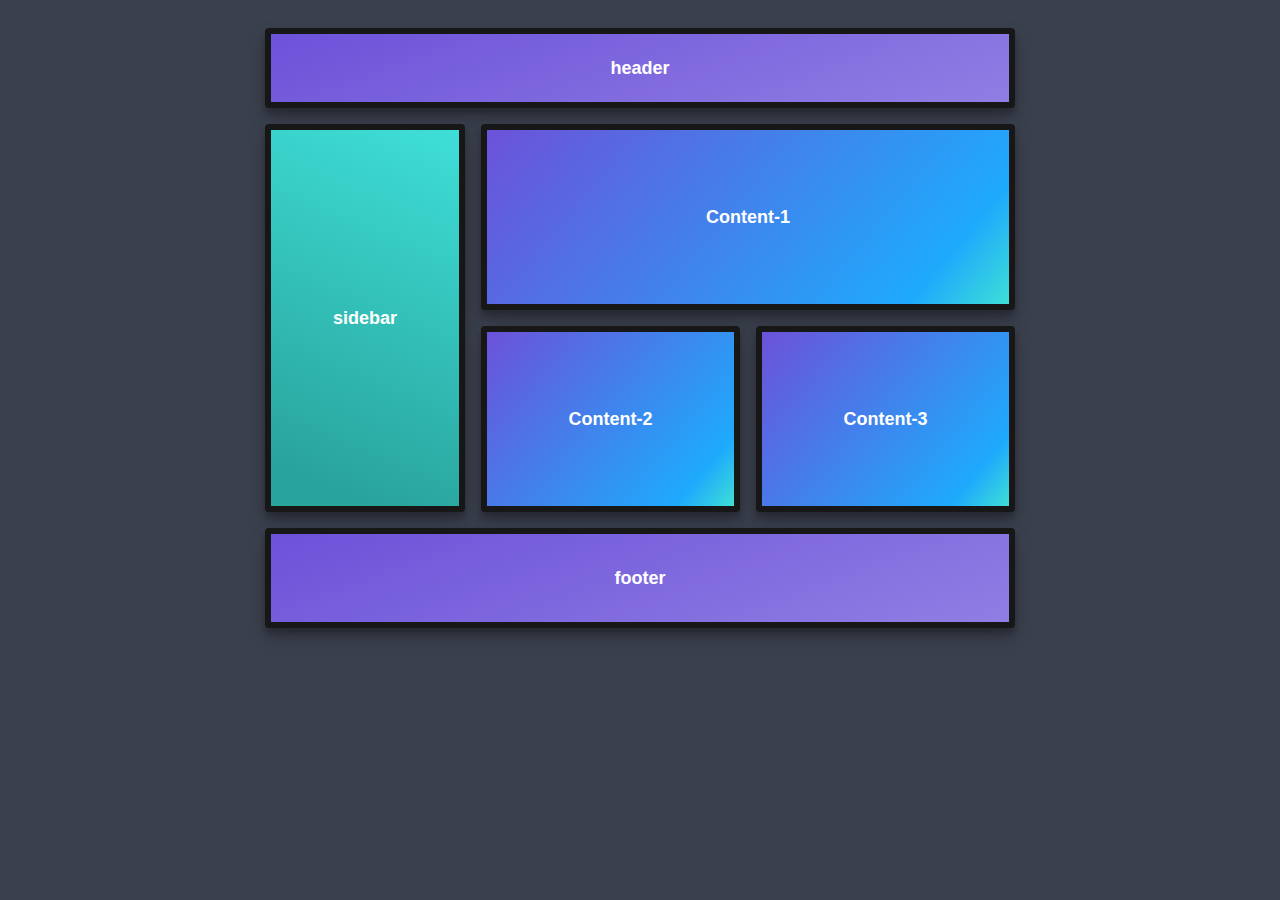
<file: CSS/grid/index.html>
<!DOCTYPE html>
<html lang="en">

<head>
    <meta charset="UTF-8">
    <meta name="viewport" content="width=device-width, initial-scale=1.0">
    <meta http-equiv="X-UA-Compatible" content="ie=edge">
    <link rel="stylesheet" href="style.css">
    <title>Grid</title>
</head>

<body>

    <div class="container">
        <div class="item header">header</div>
        <div class="item sidebar">sidebar</div>
        <div class="item content-1">Content-1</div>
        <div class="item content-2">Content-2</div>
        <div class="item content-3">Content-3</div>
        <div class="item footer">footer</div>
    </div>

</body>

</html>
</file>
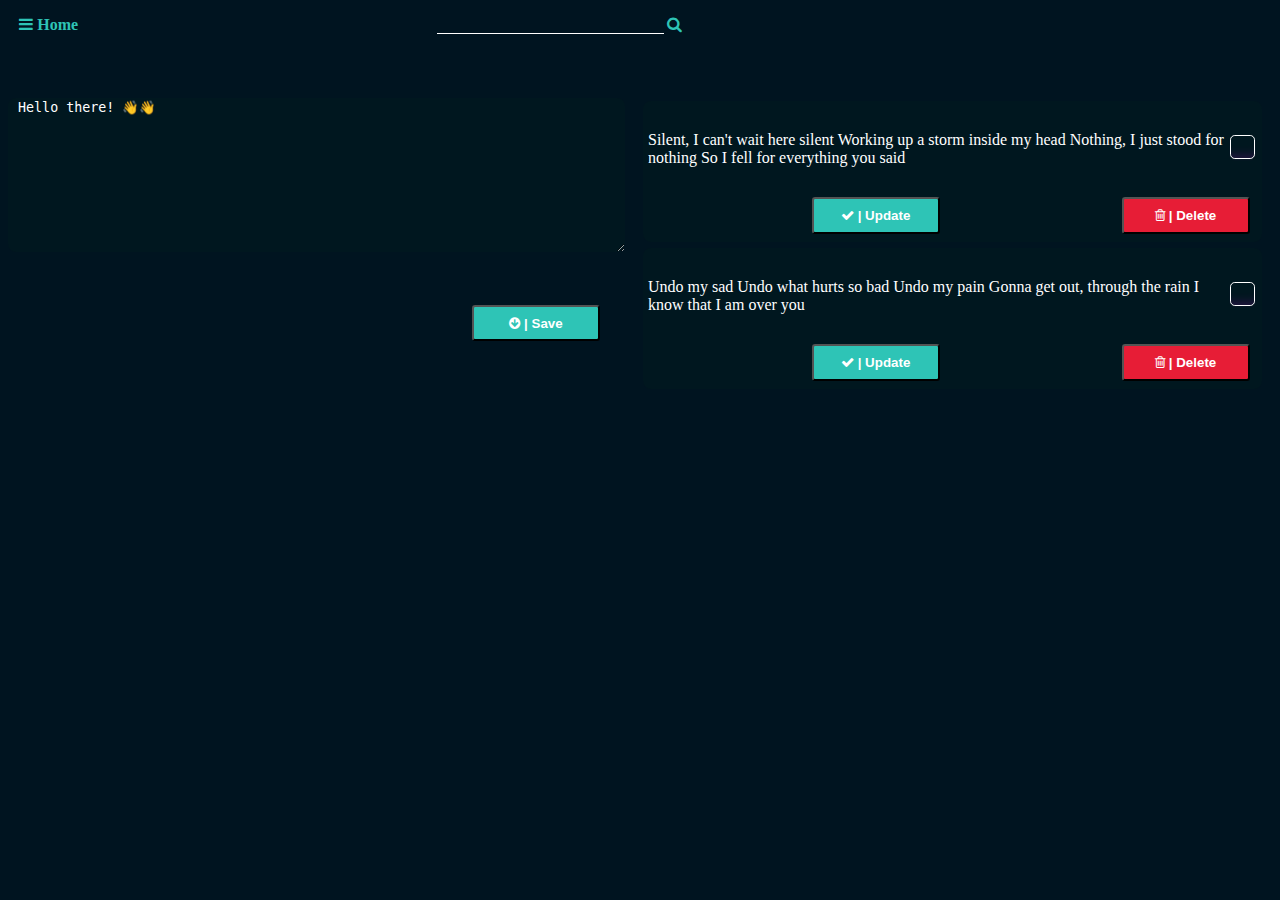
<file: CSS/grid/todo/index.html>
<!DOCTYPE html>
<html lang="en">

<head>
    <meta charset="UTF-8">
    <meta name="viewport" content="width=device-width, initial-scale=1.0">
    <meta http-equiv="X-UA-Compatible" content="ie=edge">
    <title>Grid | Flex</title>
    <link rel="stylesheet" href="style.css">
    <link rel="stylesheet" href="https://stackpath.bootstrapcdn.com/font-awesome/4.7.0/css/font-awesome.min.css">
</head>

<body>


    <div class="container">
        <div class="nav-container">
            <div class="nav-container--item">
                <i class="fa fa-bars" aria-hidden="true"></i> &nbsp; <b>Home</b>
            </div>

            <div class="nav-container--item">
                <input class="nav-container--item_search" type="text" name="search" id="search" />
                <i class="fa fa-search"></i>
            </div>

            <div class="nav-container--item_hide-on-mobile">
                &nbsp;
            </div>
            <div class="nav-container--item_hide-on-mobile">
                &nbsp;
            </div>


        </div>
        <div class="main-container">
            <div class="main-container--item-form">

                <form class="main-container--item-form_content" action="{% url 'add' %}" method="POST" role="form">

                    <div class="main-container--item-form_content__textarea full-width">
                        <textarea rows="10"> Hello there! 👋👋 </textarea>
                    </div>

                    <div class="main-container--item-form_content__btn full-width">
                        <button type="submit"><i class="fa fa-arrow-circle-down" aria-hidden="true"></i>
                            | Save</button>
                    </div>
                </form>

            </div>
            <div class="main-container--item-list">
                <div class="main-container--item-list_wrapper">


                    <div class="main-container--item_list-control">
                        <div class="post-text">
                            <div class="post-text--txt">
                                <p>Silent, I can't wait here silent
                                    Working up a storm inside my head
                                    Nothing, I just stood for nothing
                                    So I fell for everything you said</p>
                            </div>
                            <div class="post-text--action">
                                <input class="regular-checkbox" type="checkbox" id="horns" name="horns">
                            </div>
                        </div>
                        <div class="post-actions">
                            <div class="post-actions-btn">
                                <button class="btn-save" type="submit"> <a href="index2.html"> 
                                    <i class="fa fa-check" aria-hidden="true" color="black"></i>
                                    | Update </a></button>
                            </div>
                            <div class="post-actions-btn">
                                <span>&nbsp;</span>
                            </div>
                            <div class="post-actions-btn">
                                    <button class="btn-danger" type="submit">
                                        <a href="http://">
                                            <i class="fa fa-trash-o" aria-hidden="true" color="black"></i> | Delete
                                        </a>
                                    </button>
                            </div>
                        </div>
                    </div>
                    
                    <div class="main-container--item_list-control">
                        <div class="post-text">
                            <div class="post-text--txt">
                                <p>Undo my sad
                                    Undo what hurts so bad
                                    Undo my pain
                                    Gonna get out, through the rain
                                    I know that I am over you</p>
                            </div>
                            <div class="post-text--action">
                                <input class="regular-checkbox" type="checkbox" id="horns" name="horns">
                            </div>
                        </div>
                        <div class="post-actions">
                            <div class="post-actions-btn">
                                <button class="btn-save" type="submit"> <a href="index2.html"> 
                                    <i class="fa fa-check" aria-hidden="true" color="black"></i>
                                    | Update </a></button>
                            </div>
                            <div class="post-actions-btn">
                                <span>&nbsp;</span>
                            </div>
                            <div class="post-actions-btn">
                                    <button class="btn-danger" type="submit">
                                        <a href="http://">
                                            <i class="fa fa-trash-o" aria-hidden="true" color="black"></i> | Delete
                                        </a>
                                    </button>
                            </div>
                        </div>
                    </div>


                </div>
            </div>
        </div>
    </div>




</html>
</file>
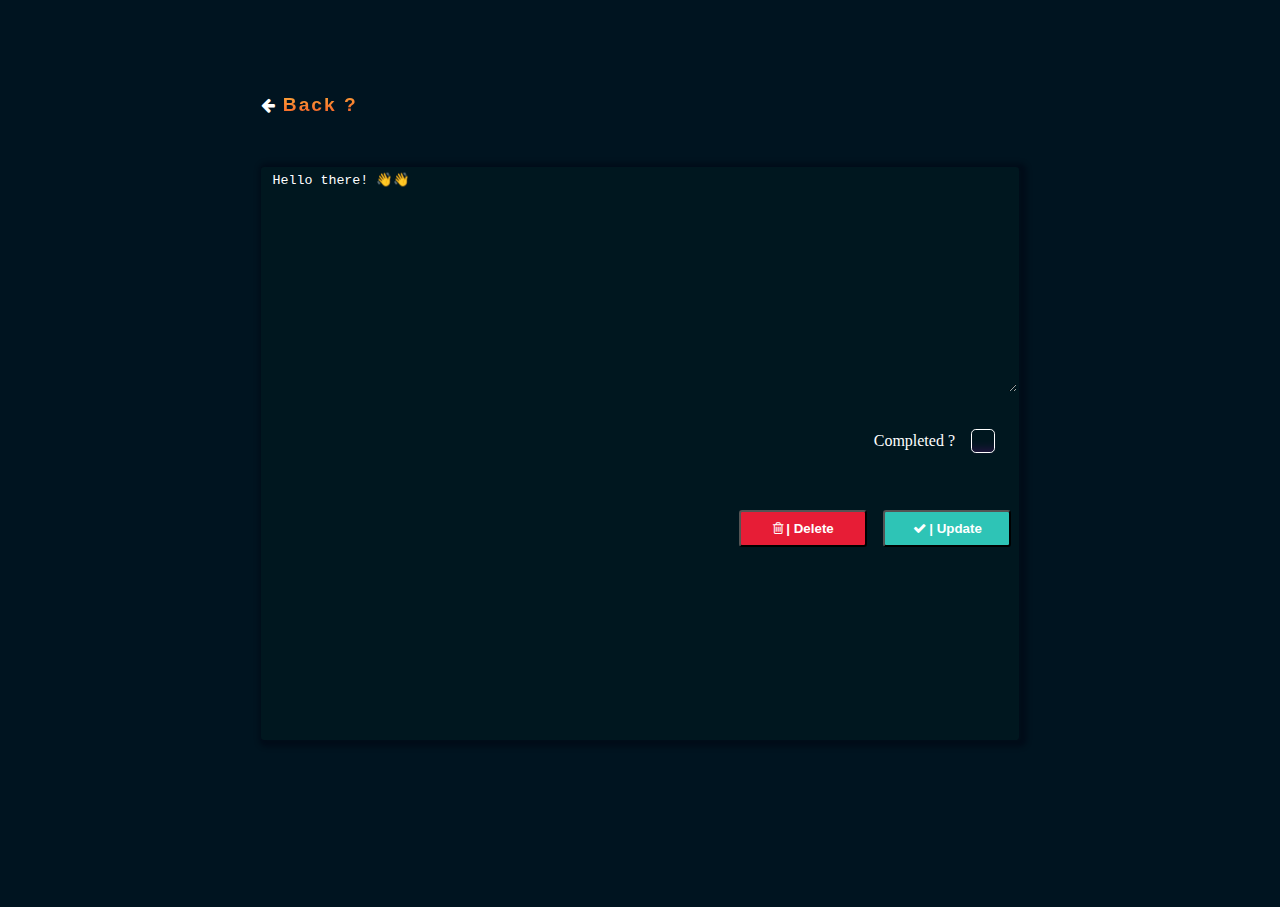
<file: CSS/grid/todo/index2.html>
<!DOCTYPE html>
<html lang="en">

<head>
    <meta charset="UTF-8">
    <meta name="viewport" content="width=device-width, initial-scale=1.0">
    <meta http-equiv="X-UA-Compatible" content="ie=edge">
    <title>Grid | Flex</title>
    <link rel="stylesheet" href="style2.css">
    <link rel="stylesheet" href="https://stackpath.bootstrapcdn.com/font-awesome/4.7.0/css/font-awesome.min.css">
</head>

<body>
    <div class="container">
        <div class="left">
        </div>
        <div class="card">
            <div class="top">
                <i class="fa fa-arrow-left" aria-hidden="true"></i>
                <h4 class="linear-wipe"> <a href="index.html"> Back ?</a></h4>
            </div>
            <div class="middle">
                <form class="middle-form" action="">
                    <div class="middle-form--textarea">
                        <textarea rows="10"> Hello there! 👋👋 </textarea>
                    </div>
                    <div class="middle-form--checkbox">
                        <p>Completed ? &nbsp;&nbsp;</p>
                        <input class="regular-checkbox" type="checkbox" id="complete" name="complete">
                    </div>
                    <div class="middle-form--actions">
                        <a href="http://"> <button class="btn-delete" type="submit"> <i class="fa fa-trash-o" aria-hidden="true" color="black"></i> | Delete</button></a>
                        <button class="btn-save" type="submit"> <i class="fa fa-check" aria-hidden="true" color="black"></i> | Update</button>
                    </div>
                </form>
            </div>
            <div class="bottom">
            </div>
        </div>
        <div class="right">
        </div>
    </div>
</body>

</html>
</file>
<file: CSS/grid/style.css>
.container {
    display: grid;
    width: 750px;
    height: 600px;
    grid-template-columns: 200px 1fr 1fr;
    grid-template-rows: 80px 1fr 1fr 100px;
    grid-gap: 1rem;
    grid-template-areas:
        "header header header"
        "sidebar content-1 content-1"
        "sidebar content-2 content-3"
        "footer footer footer";
  }
  
  .header {
    grid-area: header;
  }
  
  .sidebar {
    grid-area: sidebar;
  }
  
  .content-1 {
    grid-area: content-1;
  }
  
  .content-2 {
    grid-area: content-2;
  }
  
  .content-3 {
    grid-area: content-3;
  }
  
  .footer {
    grid-area: footer;
    grid-row: 4 / 5;
    grid-column: 1 / 4;
  }
  
  
  
  
  
  /* OTHER STYLES */
  
  body {
    background-color: #3b404e;
    display: flex;
    justify-content: center;
    padding: 20px;
    font-family: -apple-system, BlinkMacSystemFont, "Segoe UI", Roboto, Helvetica, Arial, sans-serif, "Apple Color Emoji", "Segoe UI Emoji", "Segoe UI Symbol";
  }
  
  .item {
    background-color: #1EAAFC;
    background-image: linear-gradient(130deg, #6C52D9 0%, #1EAAFC 85%, #3EDFD7 100%);
    box-shadow: 0 10px 20px rgba(0,0,0,0.19), 0 6px 6px rgba(0,0,0,0.23);
    color: #ffffff;
    border-radius: 4px;
    border: 6px solid #171717;
    display: flex;
    justify-content: center;
    align-items: center;
    font-size: 18px;
    font-weight: bold;
  }
  
  .header {
    background-color: #1EAAFC;
    background-image: linear-gradient(160deg, #6C52D9 0%, #9B8AE6 127%);
  }
  
  .sidebar {
    background-image: linear-gradient(203deg, #3EDFD7 0%, #29A49D 90%)
  }
  
  .content-1,
  .content-2,
  .content-3 {
    background-image: linear-gradient(130deg, #6C52D9 0%, #1EAAFC 85%, #3EDFD7 100%);
  }
  
  .footer {
    background-color: #6C52D9;
    background-image: linear-gradient(160deg, #6C52D9 0%, #9B8AE6 127%);
  }
</file>
<file: CSS/grid/todo/style.css>
body,html{
    background:#001420;
    color: #ffffff !important;
    overflow-y: hidden;
    overflow: hidden;
    overflow-x:hidden;
}

.container {
    /* display: grid;
    grid-template-columns: auto; */
    grid-template-rows: 10% 90%;
}

@media (min-width: 600px) {
    /* Selectors and styles affecting screens WIDER THAN 600px (Tablet) */
    .nav-container{
        /* background: rgb(2,0,36);
        background: linear-gradient(90deg, rgba(2,0,36,1) 0%, rgba(9,51,121,1) 36%, rgba(9,58,127,1) 40%, rgba(0,212,255,1) 100%); */
        height: 18.9999vh;
        --auto-grid-min-size: 20rem;
        display: grid;
        grid-template-columns: repeat(auto-fit, minmax(var(--auto-grid-min-size), 1fr));
    }
}

@media (max-width: 600px){
    /* .nav-container >.nav-container--item_hide-on-mobile{
        display: grid;
        justify-content: end;
        visibility: hidden;
    } */
}

.nav-container{
    /* background: rgb(2,0,36);
    background: linear-gradient(90deg, rgba(2,0,36,1) 0%, rgba(9,51,121,1) 36%, rgba(9,58,127,1) 40%, rgba(0,212,255,1) 100%); */
    height: 10vh;
    --auto-grid-min-size: 20rem;
    display: grid;
    grid-template-columns: repeat(auto-fit, minmax(var(--auto-grid-min-size), 1fr));
}

.main-container{
    /* background: rgb(2,0,36);
    background: linear-gradient(90deg, rgba(2,0,36,1) 0%, rgba(9,9,121,1) 35%, rgba(0,212,255,1) 100%); */
    height: 78.9999vh;
    display: grid;
    grid-template-columns: repeat(auto-fit, minmax(30rem, 1fr));

    /**
    grid-template-columns: repeat(auto-fit, minmax(1, 1fr));
    */
}

@media (max-width: 414px) {
    .main-container{
        /* background: rgb(2,0,36);
        background: linear-gradient(90deg, rgba(2,0,36,1) 0%, rgba(9,9,121,1) 35%, rgba(0,212,255,1) 100%); */
        height: 78.9999vh;
        display: grid;
        grid-template-columns: 1fr;
    }

    .main-container--item-form{
        width: 98.9999%;
        margin: 0.1rem;
    }
    
    .main-container--item-list{
        height: 60vh;
        width: 98.9999%;
        overflow-y: auto;
        margin: 0.1rem;
    }
    
}

.nav-container--item{
    margin: 0.5rem;
    display: flex;
    flex-flow: row wrap;
    align-items: flex-start;
    align-content: flex-start;
}

.nav-container--item >.nav-container--item_search{
    border: 0;
    outline: 0;
    background: transparent;
    border-bottom: 0.1rem solid #fff;
    width: 55%;
    transition: 1s;
}

.nav-container--item >.nav-container--item_search:hover{
    border: 0;
    outline: 0;
    background: transparent;
    color: white;
    border-bottom: .2rem solid #326dbb;
    box-shadow: 0.3rem 0.2rem 0.2rem 0.2rem #022246b9;
    width: 65%;
    transition: 2s;
   
}

.main-container--item-form_item{
    align-self: center;
    justify-self: center;
}

.main-container--item-list{
    /* margin: 0.2rem;
    padding: 0.2rem; */
    height: 60vh;
    width: 99%;
    overflow-y: auto;
}

.main-container--item-list_wrapper{
    display: grid;
    grid-template-columns: repeat(auto-fit, minmax(20rem, 1fr));
    grid-template-rows: auto;
    transition: 2s;
}

.main-container--item_list-control{
    display: grid;
    background-color: #00171f;
    grid-template-rows: 2fr 1fr;
    border-radius: 0.5rem;
    padding: 0.3rem;
    margin: 0.2rem;    
    grid-gap: 0.1rem;
    align-items: center;
    align-content: center;
    transition: 1s;
}

.main-container--item_list-control:hover{
    display: grid;
    background-color: #00171f;
    grid-template-rows: 2fr 1fr;
    color: white;
    border-bottom: .1rem solid #326dbb;
    box-shadow: 0.3rem 0.2rem 0.3rem 0.4rem #022246b9;
    border-radius: 0.5rem;
    padding: 0.3rem;
    margin: 0.2rem;    
    grid-gap: 0.1rem;
    align-items: center;
    align-content: center;
    transition: 1s;
}


/* Portrait and Landscape */
@media only screen and (min-device-width: 414px) and (max-device-width: 736px) and (-webkit-min-device-pixel-ratio: 3) {
    .main-container--item-list{
        /* margin: 0.2rem;
        padding: 0.2rem; */
        height: 60vh;
        width: 99%;
        overflow-y: auto;
        display: grid;
        grid-template-columns: 1fr;
        grid-template-rows: auto;
    
    }
}

/* Portrait and Landscape */
@media only screen and (min-device-width: 300px) and (max-device-width: 520px) and (-webkit-min-device-pixel-ratio: 3) {
    .hide-on-mobile > .hide-on-mobile{
        visibility: hidden;
    }
}

/* 
@media (max-width: 400px) {
    .main-container--item-form{
        width: 80%;
        align-content: center;
        justify-content: center;
    }
    .main-container--item-list{
        width: 80%;
        width: 80%;
        align-content: center;
        justify-content: center;
    }
  } */
/* input:focus,
textarea:focus {
  outline: .2rem solid rgb(212, 0, 255);
} */


textarea{
  width: 96.9999%;
  /* border: .1rem solid #000; */
  background-color: #00171f;
  color: #fff;
  border-radius: 0.5rem;
  border:0px;
  transition: 1s;
}

textarea:focus {
  /* outline: .2rem solid #326dbb; */
  border-radius: 0.4rem;
  border-bottom: .1rem solid #326dbb;
  box-shadow: 0.3rem 0.2rem 0.3rem 0.4rem #022246b9;
  background-color: #001420;
  font-weight: bold;
  font-size: 1rem;
  transition: 1s;
} 

textarea:active{
    outline: 0.2rem solid fuchsia;
    transition: 1s;
}

.full-width {
    grid-column: 1 / 3;
      /**
  start at 1 and end at 3
  */
}

.post-actions{
    display: grid;
    grid-template-columns:1fr auto 1fr;
    grid-template-rows: auto;
    grid-gap: 0.2rem;
}
.post-actions > .post-actions-btn{
    display: flex;
    align-items: center;
    justify-content: flex-end;

}

.post-actions > .post-actions-btn > .btn-save > a {
    outline: none;
    text-decoration: none;
    color: white;
}

.post-actions > .post-actions-btn > .btn-save{
    margin: 0.2rem 0.5rem 0.2rem 0.5rem;
    color: white;
    background-color: #2ec4b6;
    width: 8rem;
    height: 2.3rem;
    border-radius: 0.2rem;
    font-weight: bold;
    cursor: pointer;
    transition: 1s;
}

.post-actions > .post-actions-btn > .btn-save:hover{
    margin: 0.2rem 0.5rem 0.2rem 0.5rem;
    color: white;
    background-color: #109487;
    width: 8.5rem;
    height: 2.5rem;
    border-radius: 0.1rem;
    transition: 1s;
    font-weight: bolder;
}

.post-actions > .post-actions-btn > .btn-danger > a{

    color: white;
    outline: none;
    text-decoration: none;
}


.post-actions > .post-actions-btn > .btn-danger{
    margin: 0.2rem 0.5rem 0.2rem 0.5rem;
    color: white;
    background-color: #e71d36;
    width: 8rem;
    height: 2.3rem;
    border-radius: 0.2rem;
    font-weight: bolder;
    transition: 1s;
    font-weight: bold;
    cursor: pointer;
}

.post-actions > .post-actions-btn > .btn-danger:hover {
    margin: 0.2rem 0.5rem 0.2rem 0.5rem;
    color: white;
    background-color: #a80719;
    width: 8.5rem;
    height: 2.5rem;
    border-radius: 0.1rem;
    transition: 1s;
    font-weight: bolder;
}


.main-container--item-form_content{
    display: grid;
    grid-template-columns: auto;
    grid-template-rows: 90% 10%;
    margin-bottom: 2rem;
}

.main-container--item-form_content__btn{
    text-align: right;
    margin: 0.5rem;
   
}

.main-container--item-form_content__btn > button {
    padding: 0.2rem;
    margin: 0.2rem 2rem 0.2rem 0.5rem;
    color: white;
    background-color: #2ec4b6;
    width: 8rem;
    height: 2.3rem;
    border-radius: 0.2rem;
    font-weight: bold;
    cursor: pointer;
}

.main-container--item-form_content__btn > button:hover {
    padding: 0.2rem;
    margin: 0.2rem 2rem 0.2rem 0.5rem;
    color: white;
    background-color: #109487;
    width: 8.5rem;
    height: 2.5rem;
    border-radius: 0.1rem;
    transition: 1s;
    font-weight: bolder;
    cursor: pointer;
}

.fa-search{
    cursor: pointer;
    margin-left: 0.2rem;
    color: #2ec4b6;
}

.fa-search:hover{
    font-size: 1rem;
    cursor: pointer;
    margin-left: 0.4rem;
    color: #0b9b8c;
    transition: 1s;
}

.fa-bars{
    cursor: pointer;
    margin-left: 0.2rem;
    color: #2ec4b6;
    transition: 1s;
}

.fa-bars:hover {
    letter-spacing: 0.1em;
    transition: 1s;
}

.fa-bars:hover + b {
    letter-spacing: 1.5em;
    background-color: transparent;
    border-bottom: .2rem solid #326dbb;
    box-shadow: 0.3rem 0.2rem 0.3rem 0.4rem #022246b9;
    transition: 2s;
}

b{
    cursor: pointer;
    color: #2ec4b6;
    transition: 2s;
}

b:hover {
    letter-spacing: 0.5em;
    transition: 2s;
}



.post-text{
    display: flex;
    flex-direction: row;
    align-items: center;
    justify-content: space-between;
}

.post-text > .post-text--txt{
    align-items: center;
    justify-content: flex-start;
    align-content: flex-start;
}

.post-text > .post-text--action{
    align-items: center;
    justify-content: flex-start;
    align-content: flex-end;
}

.regular-checkbox {
	-webkit-appearance: none;
    background-color: transparent;
	border: 0.1rem solid #ffffff;
	box-shadow: 0 1px 2px rgba(218, 55, 233, 0.05), inset 0px -15px 10px -12px rgba(219, 11, 238, 0.171);
	padding: 0.7rem;
	border-radius: 0.3rem;
	display: inline-block;
	position: relative;
}

.regular-checkbox:active, .regular-checkbox:checked:active {
	box-shadow: 0 1px 2px rgba(0,0,0,0.05), inset 0px 1px 3px rgba(0,0,0,0.1);
}

.regular-checkbox:checked {
	background-color: #001420;
	border: 0.1rem solid #08af1e;
	box-shadow: 0 1px 2px rgba(0, 0, 0, 0.05), inset 0px -15px 10px -12px rgba(158, 16, 134, 0.05), inset 15px 10px -12px rgba(219, 20, 96, 0.1);
    color: #ffffff;
    font-weight: bolder;
}

.regular-checkbox:hover{
    box-shadow: 0 1px 2px rgba(0, 0, 0, 0.05), inset 0px -15px 10px -12px rgba(158, 16, 134, 0.05), inset 15px 10px -12px rgba(219, 20, 96, 0.1);
    color: #ffffff;
    cursor: pointer;
    border: 0.2rem solid fuchsia;
}

.regular-checkbox:checked:after {
	content: '\1F649';
	font-size: 14px;
	position: absolute;
	top: 0px;
	left: 0.2rem;
	color: #ffffff;
}
</file>
<file: CSS/grid/todo/style2.css>
body,html{
    background:#001420;
    color: #ffffff !important;
    overflow-y: hidden;
    overflow: hidden;
    overflow-x:hidden;
}

.container{
    margin: 3.9999vh 0px 3.9999vh 0px;
    display: grid;
    grid-template-rows: auto;
    grid-template-columns: 19.9999% 59.9999% 19.9999%;
}

.card{
    display: grid;
    grid-template-rows: 14.9999% 69.9999% 14.9999%;
    grid-template-columns: auto;
    height: 90.9999vh;
}

.middle{
    position: relative;
    z-index: 1000;
    box-shadow: 0.2rem 0.1rem 0.3rem 0.3rem rgb(1, 2, 14, .4);
    border-radius: 0.2rem;
    background-color: #00171f;
}

.middle > form.middle-form{
    display: grid;
    grid-template-rows: 39.9999% 14.9999% 14.9999% auto;
    grid-template-columns: auto;
    grid-gap: 0.1rem;
    height: 100%;
}

.middle > form.middle-form > .middle-form--textarea {
    background-color: transparent;
}

.middle > form.middle-form > .middle-form--textarea > textarea {
    border: 0;
    outline: 0;
    background-color: transparent;
    width: 98.9999%;
    height: 94.9999%;
    margin: 0.2rem 0.1rem 0.2rem 0.1rem;
    color: white;
    transition: 1s;
}

.middle > form.middle-form > .middle-form--textarea > textarea:hover {
    border-bottom: 0.2rem solid #326dbb;
    font-size: 1rem;
    border: 0;
    transition: 0.3s;
}

.middle > form.middle-form > .middle-form--textarea > textarea:active {
    color: white;
    border-bottom: .2rem solid #326dbb;
    box-shadow: 0.5rem 0.3rem 0.3rem 0.4rem #025255b9;
    background-color: #001420 !important;
    font-size: 1rem;
    border: 0;
    transition: 1s;
}

.middle > form.middle-form > .middle-form--textarea > textarea:focus {
    color: white;
    border-bottom: .2rem solid #326dbb;
    box-shadow: 0.4rem 0.3rem 0.3rem 0.3rem #022246b9;
    background-color: #001420 !important;
    font-size: 1.2rem;
    border: 0;
    transition: 1s;
}

.middle > form.middle-form > .middle-form--checkbox {
    background-color: transparent;
}

.middle > form.middle-form > .middle-form--actions {
    background-color: transparent;
}

.regular-checkbox {
	-webkit-appearance: none;
    background-color: transparent;
	border: 0.1rem solid #ffffff;
	box-shadow: 0 1px 2px rgba(218, 55, 233, 0.05), inset 0px -15px 10px -12px rgba(219, 11, 238, 0.171);
	padding: 0.7rem;
	border-radius: 0.3rem;
	display: inline-block;
	position: relative;
}

.regular-checkbox:active, .regular-checkbox:checked:active {
	box-shadow: 0 1px 2px rgba(0,0,0,0.05), inset 0px 1px 3px rgba(0,0,0,0.1);
}

.regular-checkbox:checked {
	background-color: #00171f;
	border: 0.1rem solid #08af1e;
	box-shadow: 0 1px 2px rgba(0, 0, 0, 0.05), inset 0px -15px 10px -12px rgba(158, 16, 134, 0.05), inset 15px 10px -12px rgba(219, 20, 96, 0.1);
    color: #ffffff;
    font-weight: bolder;
}

.regular-checkbox:hover{
    box-shadow: 0 1px 2px rgba(0, 0, 0, 0.05), inset 0px -15px 10px -12px rgba(158, 16, 134, 0.05), inset 15px 10px -12px rgba(219, 20, 96, 0.1);
    color: #ffffff;
    cursor: pointer;
    border: 0.2rem solid fuchsia;
}

.regular-checkbox:checked:after {
	content: '\1F649';
	font-size: 14px;
	position: absolute;
	top: 0px;
	left: 0.2rem;
	color: #ffffff;
}

.middle-form--checkbox{
    display: flex;
    flex-direction: row;
    align-items: center;
    justify-content: flex-end;
    margin-right: 1.3rem;
}

.middle-form--actions{
    display: flex;
    flex-direction: row;
    align-items: center;
    justify-content: flex-end;
}

.middle-form--actions > a >.btn-delete {
    margin: 0.2rem 0.5rem 0.2rem 0.5rem;
    color: white;
    background-color: #e71d36;
    width: 8rem;
    height: 2.3rem;
    border-radius: 0.2rem;
    font-weight: bold;
}

.btn-save {
    margin: 0.2rem 0.5rem 0.2rem 0.5rem;
    color: white;
    background-color: #2ec4b6;
    width: 8rem;
    height: 2.3rem;
    border-radius: 0.2rem;
    font-weight: bold;
}

.middle-form--actions > a >.btn-delete:hover {
    margin: 0.2rem 0.5rem 0.2rem 0.5rem;
    color: white;
    background-color: #a80719;
    width: 8.5rem;
    height: 2.5rem;
    border-radius: 0.1rem;
    font-weight: bolder;
    transition: 1s;
}

.btn-save:hover {
    margin: 0.2rem 0.5rem 0.2rem 0.5rem;
    color: white;
    background-color: #109487;
    width: 8.5rem;
    height: 2.5rem;
    border-radius: 0.1rem;
    font-weight: bolder;
    transition: 1s;
}


.middle-form--actions > a >.btn-delete:hover{
   cursor: pointer;
}

.btn-save:hover {
   cursor: pointer;
}

.top{
    display: flex;
    flex-direction: row;
    align-items: center;
    justify-content: flex-start;
}

.fa-arrow-left{
    margin-right: 0.5rem;
    font-size: 1em;
    transition: 1s;
}

.linear-wipe {
	font-family: Helvetica Neue, Helvetica, Arial, sans-serif;
	font-size: 1.2em;
	font-weight:bold;
	letter-spacing: 2px;
	text-align: center;
	color: #f35626;
	background-image: -webkit-linear-gradient(92deg, #f35626, #feab3a);
    -webkit-background-clip: text;
    background-clip: text;
    -webkit-text-fill-color: transparent;
    -webkit-animation: hue 10s infinite linear;
    animation: hue 10s infinite linear;
    transition: 1s;
}

.fa-arrow-left:hover {
    font-size: 2rem;
    font-weight: bolder;
    animation: bbb 2s 1 linear;
    transition: 1s;
    color: fuchsia;
}

.linear-wipe:hover {
    font-family: Helvetica Neue, Helvetica, Arial, sans-serif;
	font-size: 1.2em;
	font-weight:bold;
	letter-spacing: 2em;
	text-align: center;
    color: #f16785;
    border-bottom: .2rem solid #326dbb;
	background-image: -webkit-linear-gradient(92deg, #df70ee, #6ae46a);
    -webkit-background-clip: text;
    background-clip: text;
    -webkit-text-fill-color: transparent;
    -webkit-animation: hue 2s infinite linear;
    animation: hue 2s infinite linear;
    transition: 2s;
}

.fa-arrow-left:hover ~ .linear-wipe {
    font-family: Helvetica Neue, Helvetica, Arial, sans-serif;
	font-size: 1.2em;
	font-weight:bold;
	letter-spacing: 2em;
	text-align: center;
    color: #f16785;
    border-bottom: .2rem solid #326dbb;
	background-image: -webkit-linear-gradient(92deg, #df70ee, #6ae46a);
    -webkit-background-clip: text;
    background-clip: text;
    -webkit-text-fill-color: transparent;
    -webkit-animation: hue 2s infinite linear;
    animation: hue 2s infinite linear;
    transition: 2s;
}

@keyframes hue {
  from {
    -webkit-filter: hue-rotate(0deg);
  }
  to {
    -webkit-filter: hue-rotate(-360deg);
  }
}

@keyframes bbb {
    from {
        rotate: 0deg;
    }
    to {
        rotate: -360deg;
    }
}

@media (max-width: 414px) {
    .container{
        margin: 3.9999vh 0px 3.9999vh 0px;
        display: grid;
        grid-template-rows: auto;
        grid-template-columns: 9.9999% 79.9999% 9.9999%;
    }
    .card{
        display: grid;
        grid-template-rows: 9.9999% 79.9999% 9.9999%;
        grid-template-columns: auto;
        height: 90.9999vh;
    }
    .middle > form.middle-form > .middle-form--textarea > textarea {
        width: 95.9999%;
        height: 94.9999%;
        margin: 0.2rem 0.2rem 0.2rem 0.2rem;
        color: white;
    }
}
</file>
